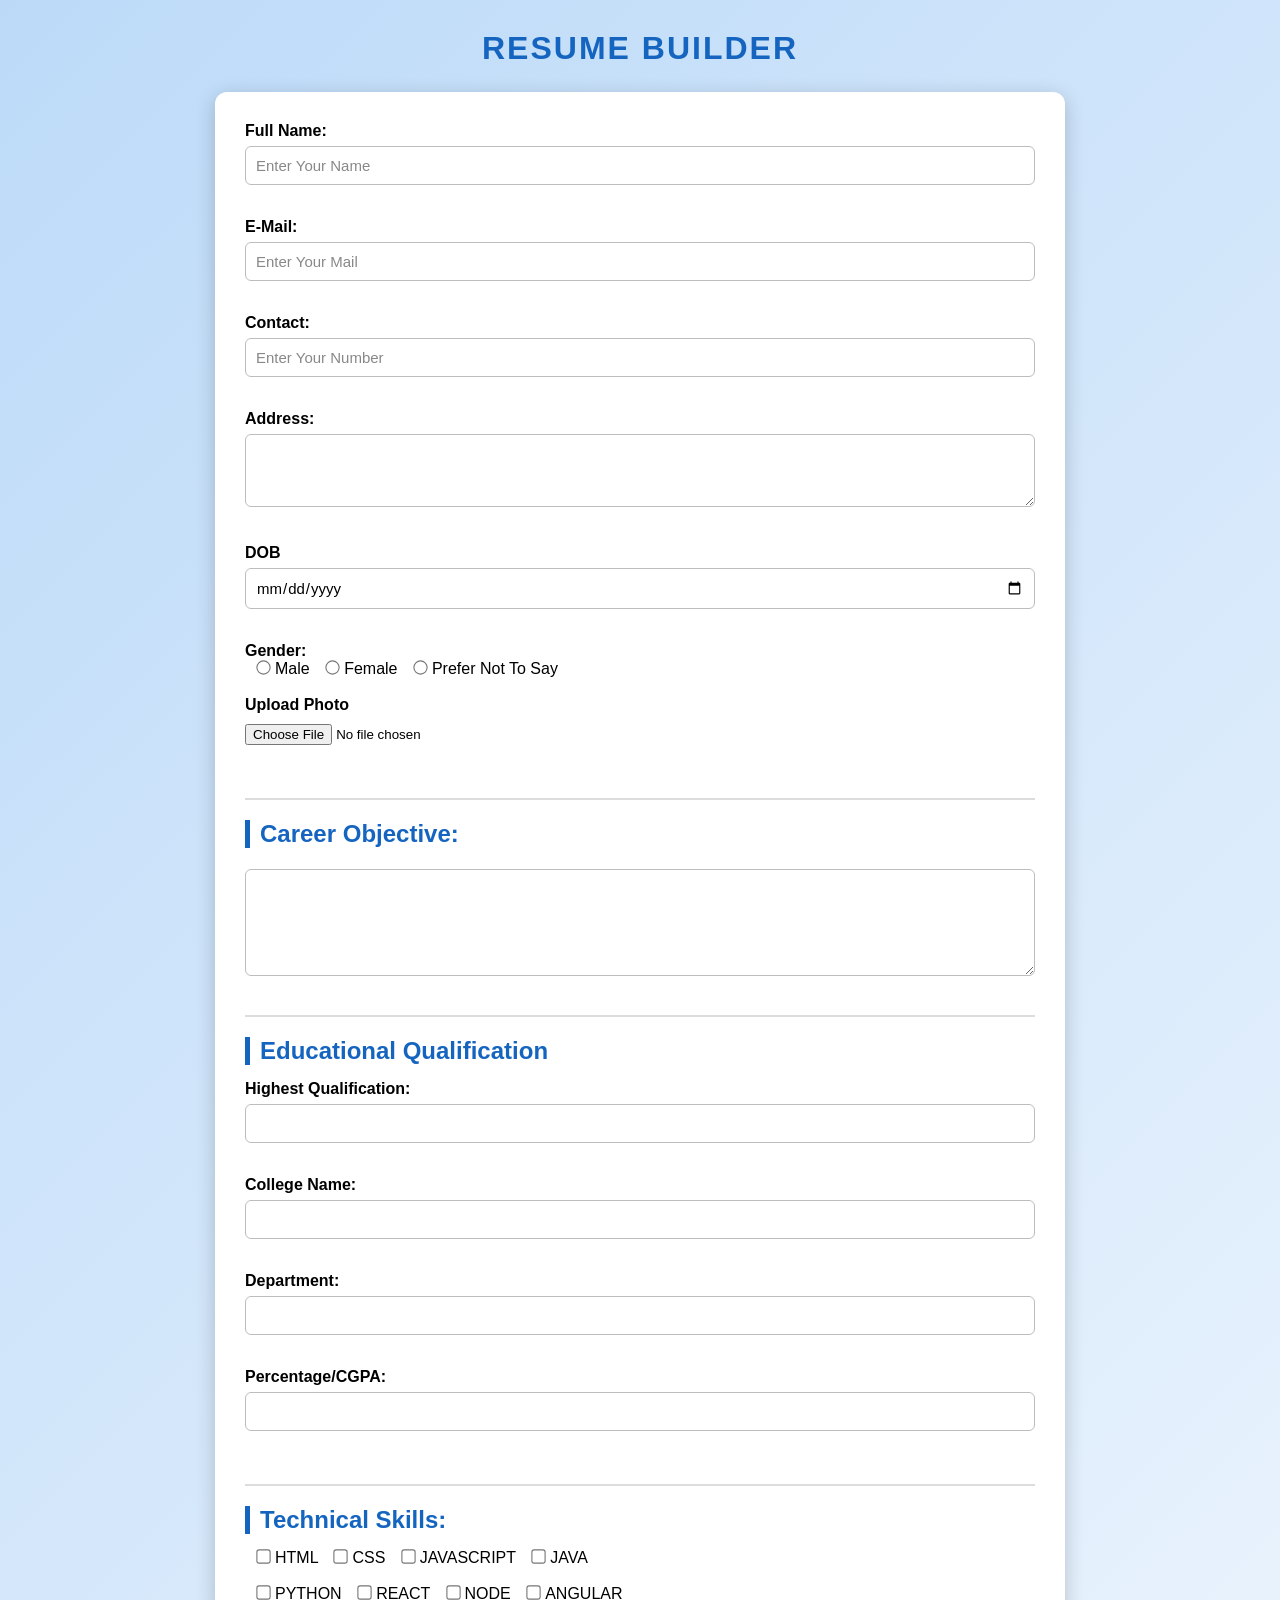
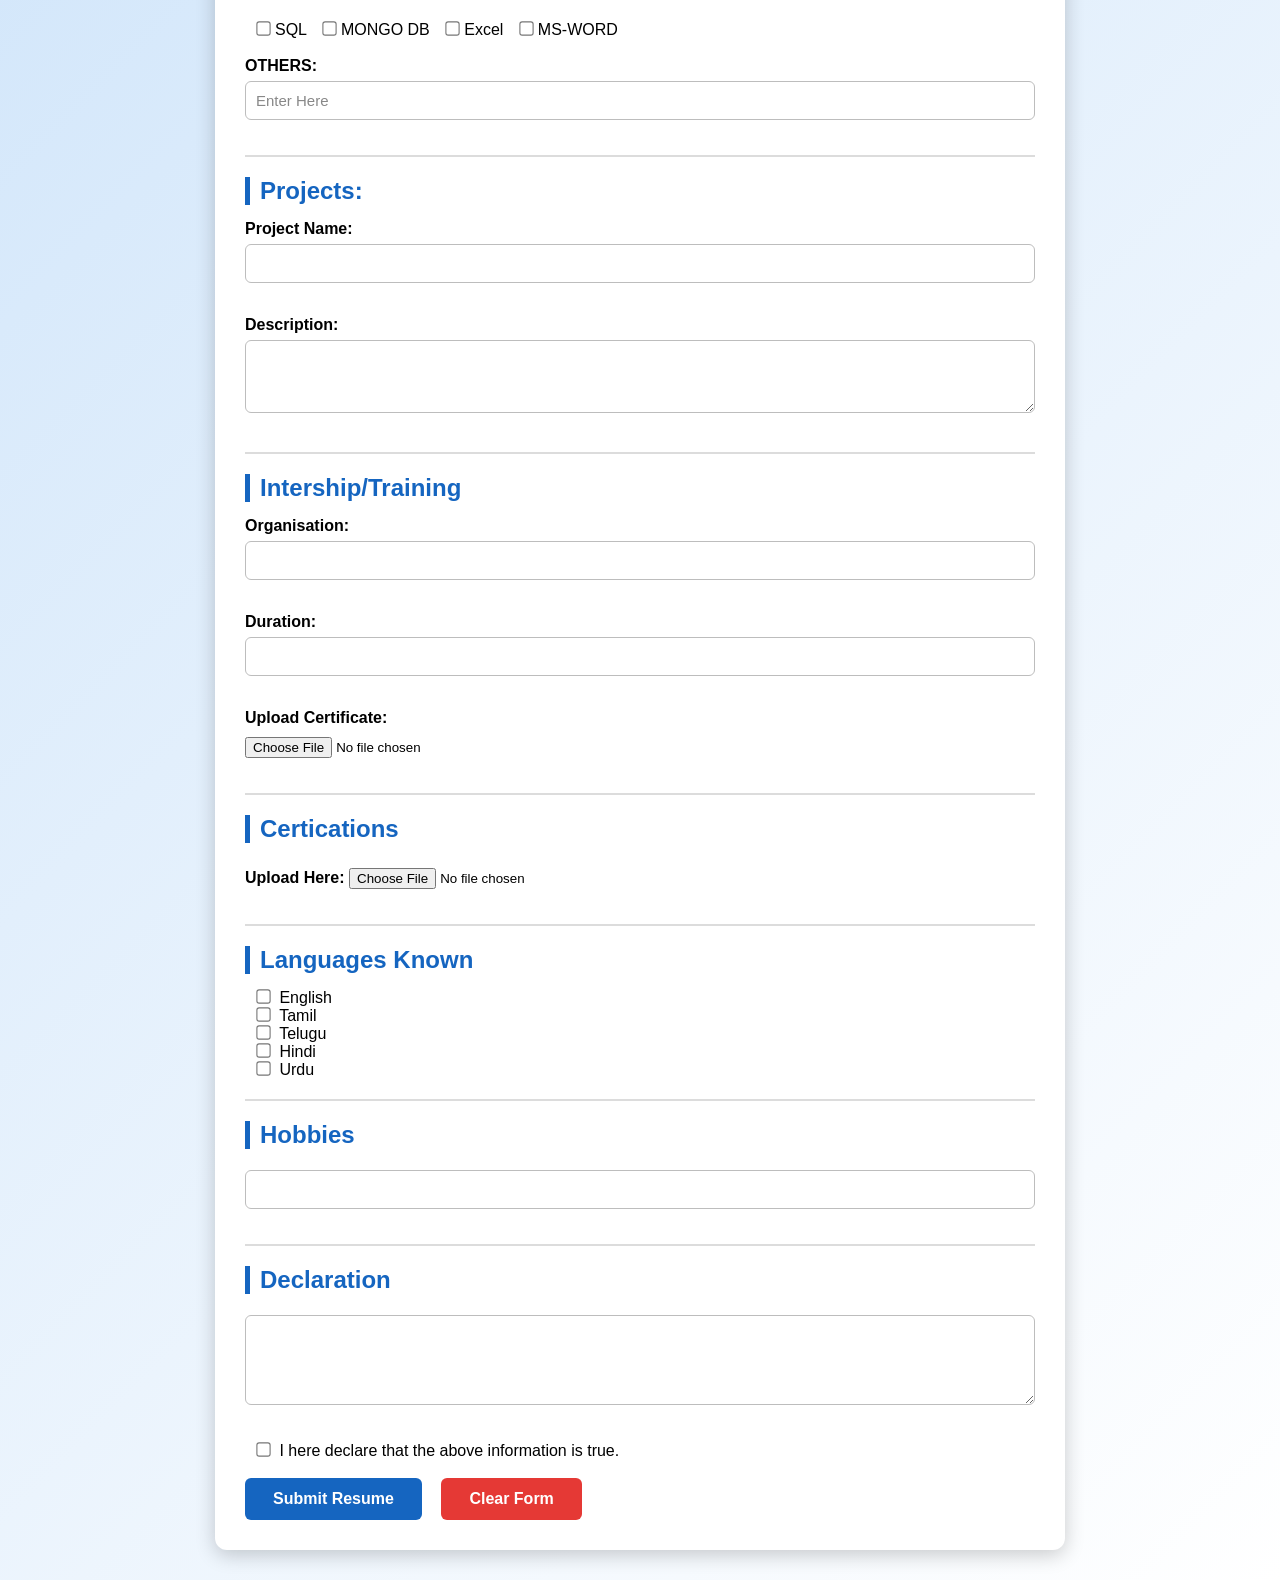
<file: index.html>
<!DOCTYPE html>
<html lang="en">
<head>
    <meta charset="UTF-8">
    <meta name="viewport" content="width=device-width, initial-scale=1.0">
    <title>Resume Builder</title>
    <link rel="stylesheet" href="Style.css">
</head>
<body>
    
    <h1 style="text-align: center;">Resume Builder</h1>
    <form>
        <label>Full Name:</label><br>
        <input type="text" placeholder="Enter Your Name">
        <br><br>
        <label>E-Mail:</label><br>
        <input type="email" placeholder="Enter Your Mail">
        <br><br>
        <label>Contact:</label><br>
        <input type="tel" placeholder="Enter Your Number">
        <br><br>
        <label>Address:</label><br>
        <textarea rows="3" cols="40"></textarea>
        <br><br>
        <label>DOB</label><br>
        <input type="date">
        <br><br>
        <label>Gender:</label><br>
        <input type="radio" name="gender">Male
        <input type="radio" name="gender">Female
        <input type="radio" name="gender">Prefer Not To Say
        <br><br>

        <label>Upload Photo</label><br>
        <input type="file"><br><br>
        <hr>

        <h2>Career Objective:</h2>
        <textarea rows="5" cols="50"></textarea>
        <hr>

        <h2>Educational Qualification</h2>

        <label>Highest Qualification:</label><br>
        <input type="text"><br><br>
        <label>College Name:</label><br>
        <input type="text"><br><br>
        <label>Department:</label><br>
        <input type="text"><br><br>
        <label>Percentage/CGPA:</label><br>
        <input type="number"><br><br>
        <hr>

        <h2>Technical Skills:</h2>

        <input type="checkbox">HTML
        <input type="checkbox">CSS
        <input type="checkbox">JAVASCRIPT
        <input type="checkbox">JAVA<br><br>
        <input type="checkbox">PYTHON
        <input type="checkbox">REACT
        <input type="checkbox">NODE
        <input type="checkbox">ANGULAR<br><br>
        <input type="checkbox">SQL
        <input type="checkbox">MONGO DB
        <input type="checkbox">Excel
        <input type="checkbox">MS-WORD<br><br>


        <label>OTHERS:</label>
        <input type="text" placeholder="Enter Here">
        <hr>

        <h2>Projects:</h2>
        <label>Project Name:</label><br>
        <input type="text"><br><br>
        <label>Description:</label><br>
        <textarea rows="3" cols="40"></textarea>
        <hr>

        <h2>Intership/Training</h2>
        <label>Organisation:</label><br>
        <input type="text"><br><br>
        <label>Duration:</label><br>
        <input type="number"><br><br>
        <label>Upload Certificate:</label><br>
        <input type="file">
        <hr>
        
        <h2>Certications</h2>
        <label>Upload Here: </label>
        <input type="file">
        <hr>

        <h2>Languages Known</h2>

        <input type="checkbox" name="language" value="English"> English<br>
        <input type="checkbox" name="language" value="Tamil"> Tamil<br>
        <input type="checkbox" name="language" value="Telugu"> Telugu<br>
        <input type="checkbox" name="language" value="Hindi"> Hindi<br>
        <input type="checkbox" name="language" value="Urdu"> Urdu<br>
        <hr>

        <h2>Hobbies</h2>

        <input type="text" size="50">
        <hr>

        <h2>Declaration</h2>
        <textarea rows="4" cols="50"></textarea>
        <br><br>

        <input type="checkbox">
        I here declare that the above information is true.

        <br><br>

        <input type="submit" value="Submit Resume">
        <input type="reset" value="Clear Form">
    </form>
</body>
</html>
</file>
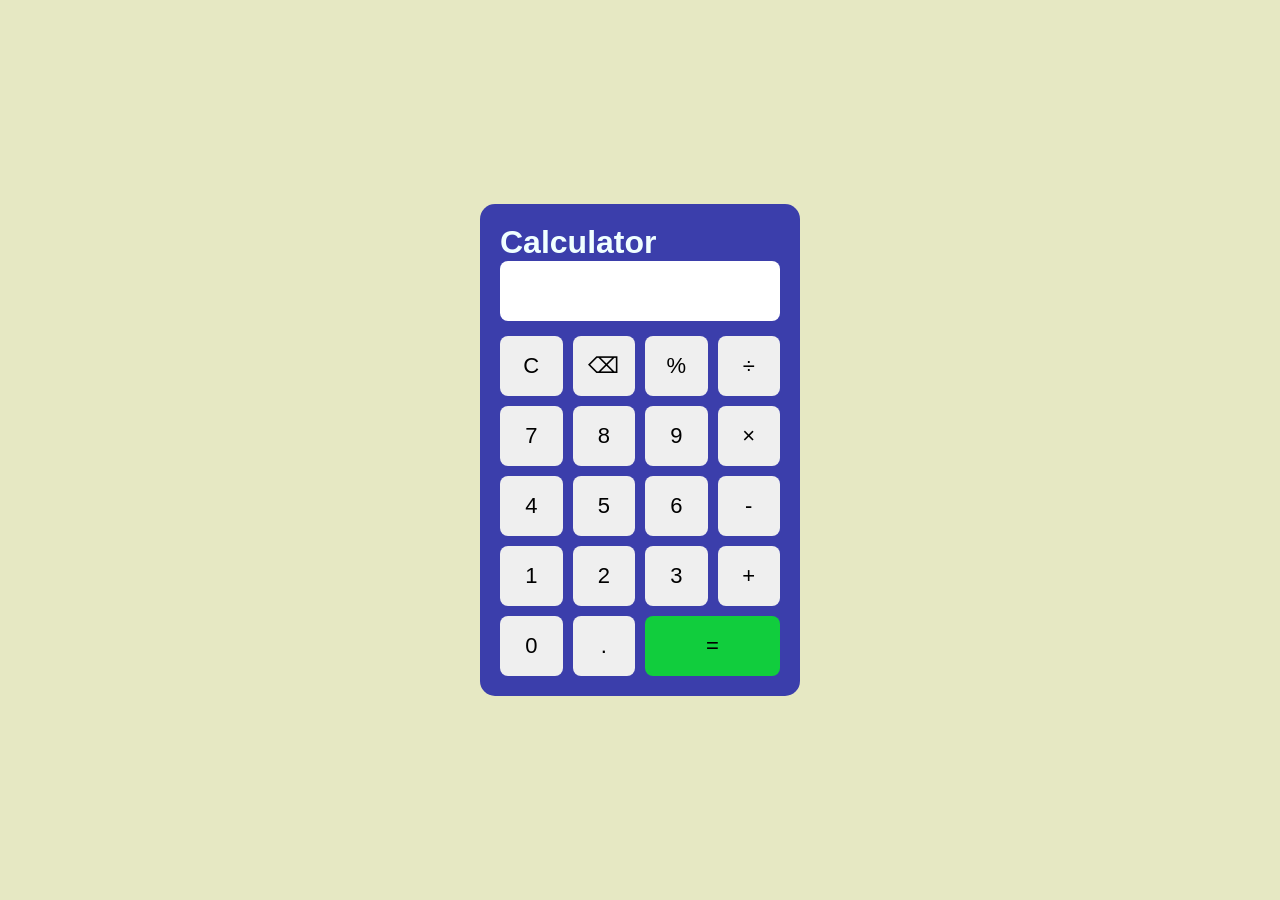
<file: Calculator/index.html>
<!DOCTYPE html>
<html lang="en">
<head>
    <meta charset="UTF-8">
    <meta name="viewport" content="width=device-width, initial-scale=1.0">
    <title>Calculator</title>
    <link rel="stylesheet" href="style.css">
</head>
<body>
<div class="calculator">
    <h1 style="color: azure;">Calculator</h1>

    <input type="text" id="display" readonly>

    <div class="buttons">
        <button onclick="clearDisplay()">C</button>
        <button onclick="deleteLast()">⌫</button>
        <button onclick="appendValue('%')">%</button>
        <button onclick="appendValue('/')">÷</button>

        <button onclick="appendValue('7')">7</button>
        <button onclick="appendValue('8')">8</button>
        <button onclick="appendValue('9')">9</button>
        <button onclick="appendValue('*')">×</button>

        <button onclick="appendValue('4')">4</button>
        <button onclick="appendValue('5')">5</button>
        <button onclick="appendValue('6')">6</button>
        <button onclick="appendValue('-')">-</button>

        <button onclick="appendValue('1')">1</button>
        <button onclick="appendValue('2')">2</button>
        <button onclick="appendValue('3')">3</button>
        <button onclick="appendValue('+')">+</button>

        <button onclick="appendValue('0')">0</button>
        <button onclick="appendValue('.')">.</button>
        <button onclick="calculate()" class="equal">=</button>
    </div>

</div>

<script src="script.js"></script>

</body>
</html>
</file>
<file: Style.css>
*{
    margin:0;
    padding:0;
    box-sizing:border-box;
    font-family:Arial, Helvetica, sans-serif;
}

body{
    background:linear-gradient(135deg,#bcdaf8,#ffffff);
    padding:30px;
}

form{
    width:70%;
    max-width:850px;
    margin:auto;
    background:#ffffff;
    padding:30px;
    border-radius:12px;
    box-shadow:0 5px 20px rgba(0,0,0,0.2);
}

h1{
    text-align:center;
    color:#1565c0;
    margin-bottom:25px;
    text-transform:uppercase;
    letter-spacing:2px;
}

h2{
    color:#1565c0;
    margin-top:20px;
    margin-bottom:15px;
    border-left:5px solid #1565c0;
    padding-left:10px;
}

hr{
    margin:20px 0;
    border:0;
    border-top:2px solid #dcdcdc;
}

label{
    font-weight:bold;
    color:#000000;
}

input[type="text"],
input[type="email"],
input[type="tel"],
input[type="number"],
input[type="date"],
input[type="url"],
textarea,
select{
    width:100%;
    padding:10px;
    margin-top:6px;
    margin-bottom:15px;
    border:1px solid #bdbdbd;
    border-radius:6px;
    font-size:15px;
    transition:0.3s;
}

input:focus,
textarea:focus,
select:focus{
    border-color:#1976d2;
    outline:none;
    box-shadow:0 0 6px rgba(25,118,210,0.4);
}

textarea{
    resize:vertical;
}

input[type="radio"],
input[type="checkbox"]{
    margin-right:5px;
    margin-left:12px;
    transform:scale(1.1);
}

input[type="radio"]:first-child,
input[type="checkbox"]:first-child{
    margin-left:0;
}

input[type="file"]{
    margin-top:10px;
    margin-bottom:15px;
}

input[type="submit"],
input[type="reset"]{
    padding:12px 28px;
    border:none;
    border-radius:6px;
    font-size:16px;
    font-weight:bold;
    cursor:pointer;
    transition:0.3s;
    margin-right:15px;
}

input[type="submit"]{
    background:#1565c0;
    color:white;
}

input[type="submit"]:hover{
    background:#0d47a1;
}

input[type="reset"]{
    background:#e53935;
    color:white;
}

input[type="reset"]:hover{
    background:#b71c1c;
}

::placeholder{
    color:#888;
}

select[multiple]{
    height:120px;
}

@media(max-width:768px){

    body{
        padding:15px;
    }

    form{
        width:100%;
        padding:20px;
    }

    h1{
        font-size:28px;
    }

    h2{
        font-size:22px;
    }

    input[type="submit"],
    input[type="reset"]{
        width:100%;
        margin-bottom:10px;
    }
}
</file>
<file: Calculator/style.css>
*{
    margin:0;
    padding:0;
    box-sizing:border-box;
    font-family:Arial, sans-serif;
}

body{
    background:#e6e8c3;
    display:flex;
    justify-content:center;
    align-items:center;
    height:100vh;
}

.calculator{
    background:#3b3eab;
    padding:20px;
    border-radius:15px;
    width:320px;
}

#display{
    width:100%;
    height:60px;
    margin-bottom:15px;
    font-size:28px;
    text-align:right;
    padding:10px;
    border:none;
    border-radius:8px;
}

.buttons{
    display:grid;
    grid-template-columns:repeat(4,1fr);
    gap:10px;
}

button{
    height:60px;
    font-size:22px;
    border:none;
    border-radius:8px;
    cursor:pointer;
}

button:hover{
    background:#706868;
}

.equal{
    grid-column:span 2;
    background:rgb(17, 205, 61);
}
</file>
